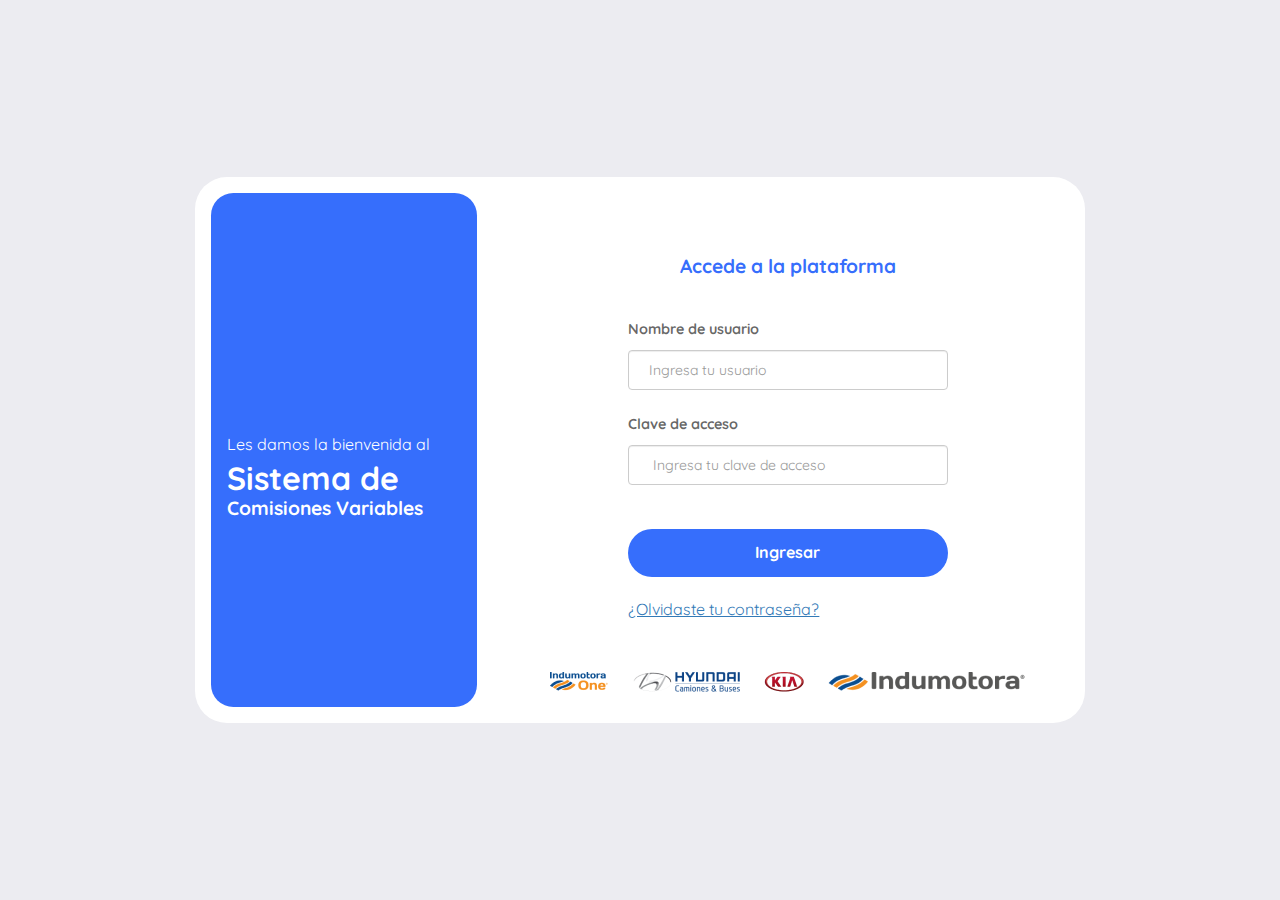
<file: index.html>
<!DOCTYPE html>
<html lang="ew">
<head>
    <meta charset="UTF-8">
    <meta http-equiv="X-UA-Compatible" content="IE=edge">
    <meta name="viewport" content="width=device-width, initial-scale=1.0">
    <title>Sistema de Comisiones Variables - 2021</title>
    <link rel="stylesheet" href="css/bootstrap.css">
    <link rel="stylesheet" href="css/style.css">

    <link rel="stylesheet" href="https://stackpath.bootstrapcdn.com/font-awesome/4.7.0/css/font-awesome.min.css">

    <style>
        @import url('https://fonts.googleapis.com/css2?family=Raleway:ital,wght@0,300;0,400;0,500;1,300;1,400;1,500&display=swap');
    </style>
    
    <style>
        @import url('https://fonts.googleapis.com/css2?family=Quicksand:wght@300;400;600&display=swap');
    </style>
    
    <style>
        @import url('https://fonts.googleapis.com/css2?family=Lato:wght@300;400;700&display=swap');
    </style>
    
</head>
<body>

    <article class="loginPages">
        <div class="login">
            <div class="login">
                <div class="row">
                    <div class="col-lg-4 col-md-4 col-sm-5 col-xs-5">
                        <div class="sistema">
                            <p class="bienvenido">
                                Les damos la bienvenida al 
                            </p>
                            <p class="titulo">
                                Sistema de <span class="tituloSmall">Comisiones Variables</span>
                            </p>                    
                        </div>
                    </div>
                    <div class="col-lg-8 col-md-8 col-sm-5 col-xs-5">
                        <div class="ingresos">
                            <div class="grid-container">
                                <div class="boxTop">

                                </div>
                                <div class="boxLogin">
                                    <div class="panel-heading text-center">
                                        <p class="tituloForm">Accede a la plataforma</p>
                                    </div>
                                    <div class="panel-body">
                                        <form accept-charset="UTF-8" role="form" class="form" id="formLogin" action="index.html" method="">
                                            <fieldset>
                                                <div class="form-group">
                                                    <label class="label">Nombre de usuario</label>
                                                    <input class="form-control" placeholder="Ingresa tu usuario" name="email" type="text">
                                                </div>
                                                <div class="form-group">
                                                    <label class="label">Clave de acceso</label>
                                                    <input class="form-control" placeholder=" Ingresa tu clave de acceso" name="password" type="password" value="">
                                                </div>
                                                <div class="form-group">
                                                    <br>
                                                    <a href="dashboard.html" class="btn btn-lg btn-principal btn-block">Ingresar</a>
                                                    <!-- <input class="btn btn-lg btn-principal btn-block" type="submit" value="Ingresar"> -->
                                                </div>
                                                <div class="information">
                                                    <a href="recuperacion.html" target="_self">
                                                        ¿Olvidaste tu contraseña?
                                                    </a>
                                                </div>
                                            </fieldset>
                                        </form>
                                    </div> 
                                </div>
                                <div class="boxLogo text-center">
                                    <img src="images/login/logotipos.png" alt="" class="logotiposBox">
                                </div>
                              </div>
                        </div>

                    </div>   
                </div>
            </div>
        </div>
    </article>
    





</body>
</html>
</file>
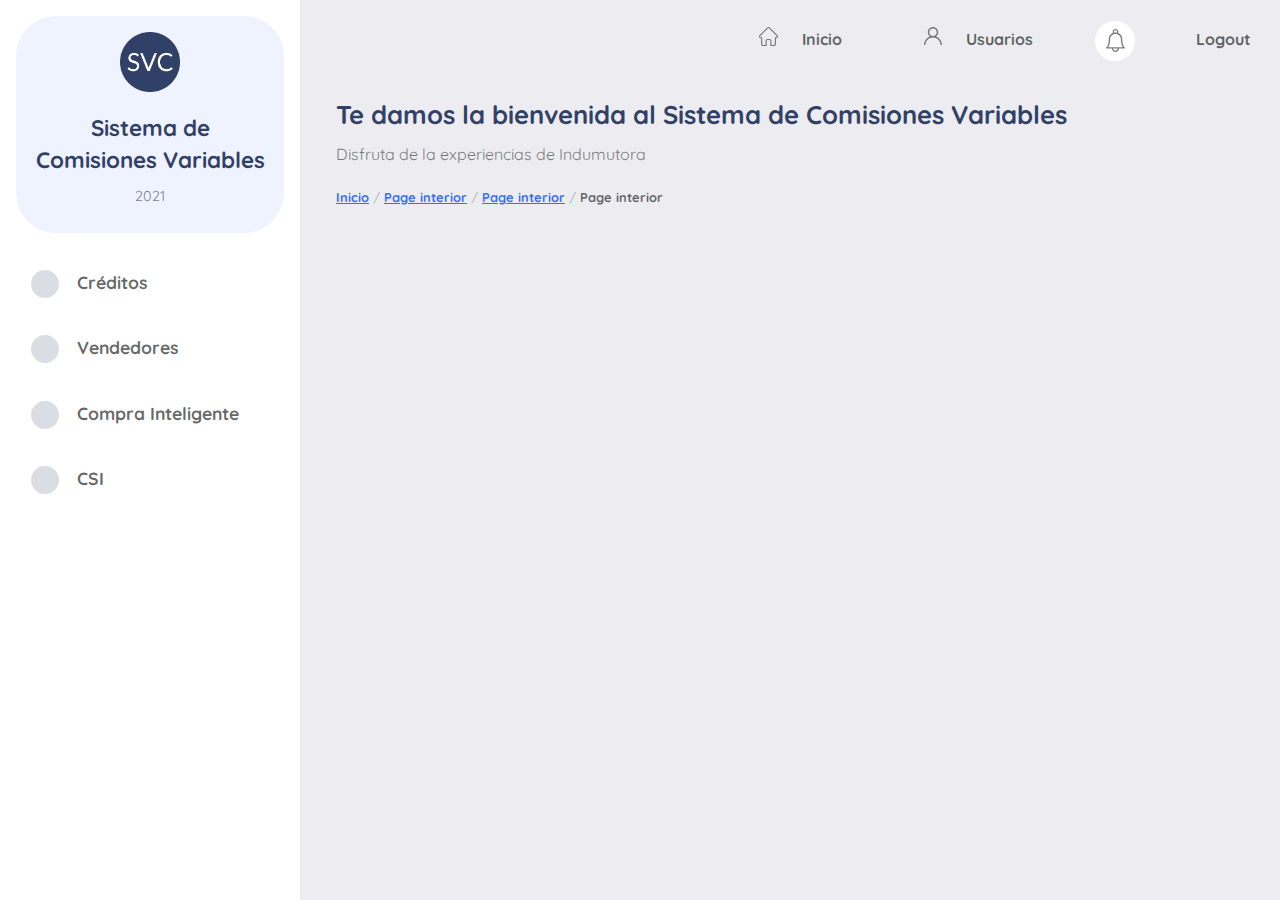
<file: dashboard.html>
<!DOCTYPE html>
<html lang="ew">
<head>
    <meta charset="UTF-8">
    <meta http-equiv="X-UA-Compatible" content="IE=edge">
    <meta name="viewport" content="width=device-width, initial-scale=1.0">
    <title>Sistema de Comisiones Variables - 2021</title>
    <link rel="stylesheet" href="css/bootstrap.css">
    <link rel="stylesheet" href="css/style.css">

<link rel="stylesheet" href="https://stackpath.bootstrapcdn.com/font-awesome/4.7.0/css/font-awesome.min.css">

<style>
    @import url('https://fonts.googleapis.com/css2?family=Raleway:ital,wght@0,300;0,400;0,500;1,300;1,400;1,500&display=swap');
</style>

<style>
    @import url('https://fonts.googleapis.com/css2?family=Quicksand:wght@300;400;600&display=swap');
</style>

<style>
    @import url('https://fonts.googleapis.com/css2?family=Lato:wght@300;400;700&display=swap');
</style>

</head>
<body>


    <div class="grid-container">
        <div class="menu">
            <div class="scvLogo">
                <img src="images/dashboard/scvCircle.png" alt="" class="scvCircle">
                <p class="titulo">Sistema de Comisiones Variables</p>
                <p class="fecha">2021</p>
            </div>
            <div class="menuItem">
                <ul>
                    <li><a href="#" class="itemList"> <img src="images/dashboard/circle.svg" class="iconItem" alt=""> Créditos</a></li>
                    <li><a href="#" class="itemList"> <img src="images/dashboard/circle.svg" class="iconItem" alt=""> Vendedores</a></li>
                    <li><a href="#" class="itemList"> <img src="images/dashboard/circle.svg" class="iconItem" alt=""> Compra Inteligente</a></li>
                    <li><a href="#" class="itemList"> <img src="images/dashboard/circle.svg" class="iconItem" alt=""> CSI</a></li>
                </ul>
            </div>
        </div>
        <div class="dash">

        <div class="menuSuperior">
            <ul>
                <li><a href="#"><img src="images/dashboard/home.svg" class="iconoMenu" alt=""> Inicio</a></li>
                <li><a href="#"><img src="images/dashboard/user.svg" class="iconoMenu" alt=""> Usuarios</a></li>
                <li><a href="#" class="notificaciones">
                    <img src="images/dashboard/notificaciones.svg" alt="">
                </a></li>
                <li><a href="index.html">Logout</a></li>

            </ul>
        </div>
          <div class="titleDash">
              <p class="title">
                Te damos la bienvenida al Sistema de Comisiones Variables
              </p>
              <p class="subtitle">
                Disfruta de la experiencias de Indumutora
              </p>
              <div class="breadcrumbs">
                <ul>
                    <li><a href="#">Inicio </a></li> /
                    <li><a href="#">Page interior </a></li> /
                    <li><a href="#">Page interior  </a></li> /
                    <li><a href="#" class="active">Page interior </a></li>
    
                </ul>
              </div>
          </div>
        </div>
      </div>





</body>
</html>
</file>
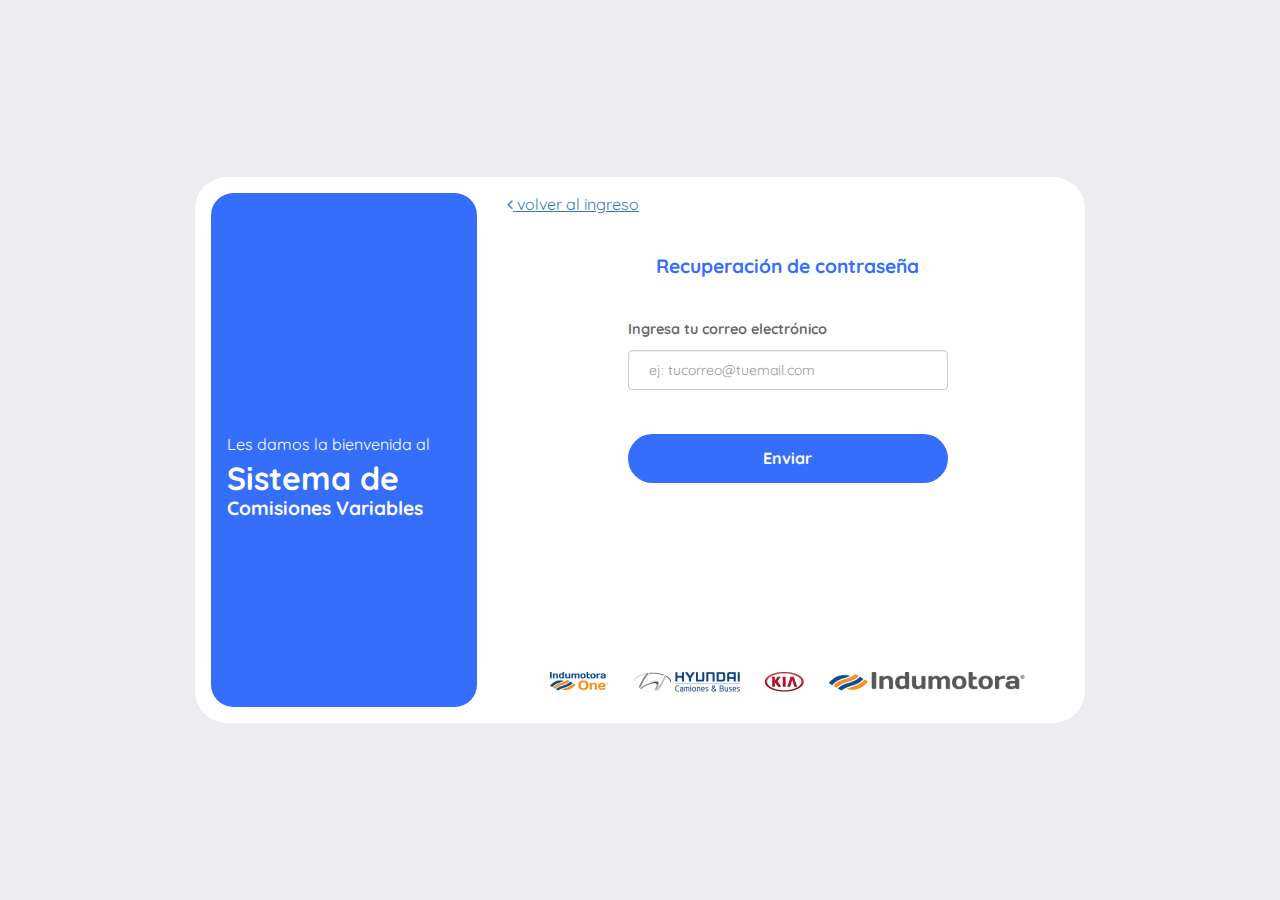
<file: recuperacion.html>
<!DOCTYPE html>
<html lang="es">
<head>
    <meta charset="UTF-8">
    <meta http-equiv="X-UA-Compatible" content="IE=edge">
    <meta name="viewport" content="width=device-width, initial-scale=1.0">
    <title>Sistema de Comisiones Variables - 2021</title>
    <link rel="stylesheet" href="css/bootstrap.css">
    <link rel="stylesheet" href="css/style.css">

    <link rel="stylesheet" href="https://stackpath.bootstrapcdn.com/font-awesome/4.7.0/css/font-awesome.min.css">
    <style>
        @import url('https://fonts.googleapis.com/css2?family=Raleway:ital,wght@0,300;0,400;0,500;1,300;1,400;1,500&display=swap');
    </style>
    
    <style>
        @import url('https://fonts.googleapis.com/css2?family=Quicksand:wght@300;400;600&display=swap');
    </style>
    
    <style>
        @import url('https://fonts.googleapis.com/css2?family=Lato:wght@300;400;700&display=swap');
    </style>
    
</head>
<body>

    <article class="loginPages">
        <div class="login">
            <div class="login">
                <div class="row">
                    <div class="col-lg-4 col-md-4 col-sm-5 col-xs-5">
                        <div class="sistema">
                            <p class="bienvenido">
                                Les damos la bienvenida al 
                            </p>
                            <p class="titulo">
                                Sistema de <span class="tituloSmall">Comisiones Variables</span>
                            </p>                    
                        </div>
                    </div>
                    <div class="col-lg-8 col-md-8 col-sm-5 col-xs-5">
                        <div class="ingresos">
                            <div class="grid-container">
                                <div class="boxTop text-left">
                                    <a href="index.html" target="_self" class="btnVolver"><i class="fa fa-angle-left" aria-hidden="true"></i> volver al ingreso</a>
                                </div>
                                <div class="boxLogin">
                                    <div class="panel-heading text-center">
                                        <p class="tituloForm">Recuperación de contraseña</p>
                                    </div>
                                    <div class="panel-body">
                                        <form accept-charset="UTF-8" role="form" class="form" id="formLoginRecuperacion">
                                            <fieldset>
                                                <div class="form-group">
                                                    <label class="label">Ingresa tu correo electrónico</label>
                                                    <input class="form-control" placeholder="ej: tucorreo@tuemail.com" name="email" type="text">
                                                </div>
                                                <div class="form-group">
                                                    <br>
                                                    <a href="dashboard.html" class="btn btn-lg btn-principal btn-block">Enviar</a>
                                                    <!-- <input class="btn btn-lg btn-principal btn-block" type="submit" value="Enviar">
                                                </div> -->
                                            </fieldset>
                                        </form>
                                    </div> 
                                </div>
                                <div class="boxLogo text-center">
                                    <img src="images/login/logotipos.png" alt="" class="logotiposBox">
                                </div>
                              </div>
                        </div>

                    </div>   
                </div>
            </div>
        </div>
    </article>
    





</body>
</html>
</file>
<file: css/style.css>
body {
  background-color: #ECECF1;
  font-size: 16px;
  color: rgba(0, 0, 0, 0.2);
  font-family: "Quicksand", sans-serif; }
  body a {
    text-decoration: underline; }

.btn-principal {
  background: #366EFC;
  border-radius: 100px;
  color: white;
  font-size: 1em;
  font-weight: bold;
  padding: 0.8em 3em;
  text-decoration: none;
  -webkit-transition: 0.2s all;
  -o-transition: 0.2s all;
  transition: 0.2s all; }
  .btn-principal:hover {
    background: #5C8AFF;
    color: white; }

.form-control {
  height: 40px !important;
  padding: 10px 20px !important; }

.loginPages {
  background: #ECECF1;
  height: 100vh;
  display: -webkit-box;
  display: -ms-flexbox;
  display: flex;
  -webkit-box-pack: center;
  -ms-flex-pack: center;
  justify-content: center;
  -webkit-box-align: center;
  -ms-flex-align: center;
  align-items: center; }

.login {
  max-width: 890px;
  margin: 0 auto;
  background: white;
  padding: 0.5em;
  border-radius: 2em; }
  .login .sistema {
    padding: 15em 1em 11em 1em;
    width: 100%;
    border-radius: 1.4em;
    background: #366EFC; }
    .login .sistema .bienvenido {
      color: white;
      font-size: 1em; }
    .login .sistema .titulo {
      color: white;
      font-size: 2em;
      line-height: 25px;
      font-weight: bold; }
      .login .sistema .titulo .tituloSmall {
        font-size: 0.6em; }
  .login .ingresos .grid-container {
    display: -ms-grid;
    display: grid;
    -ms-grid-columns: 1fr;
    grid-template-columns: 1fr;
    -ms-grid-rows: 0.2fr 0px 1.6fr 0px 0.2fr;
    grid-template-rows: 0.2fr 1.6fr 0.2fr;
    gap: 0px 0px;
    justify-items: self-start;
    height: 500px;
    width: 100%;
    grid-template-areas: "boxTop" "boxLogin" "boxLogo"; }
  .login .ingresos .boxTop {
    -ms-grid-row: 1;
    -ms-grid-column: 1;
    grid-area: boxTop;
    align-self: flex-start;
    -ms-grid-column-align: left;
    justify-self: left;
    height: 2em; }
    .login .ingresos .boxTop .btnVolver {
      font-size: 1em; }
  .login .ingresos .boxLogin {
    -ms-grid-row: 3;
    -ms-grid-column: 1;
    grid-area: boxLogin;
    align-self: flex-start;
    -ms-grid-column-align: center;
    justify-self: center;
    width: 100%; }
    .login .ingresos .boxLogin .tituloForm {
      font-size: 1.2em;
      font-weight: bold;
      color: #366EFC;
      max-width: 100%; }
    .login .ingresos .boxLogin form {
      margin: 0 auto;
      max-width: 60%; }
      .login .ingresos .boxLogin form label {
        display: inline-block !important;
        color: rgba(0, 0, 0, 0.6) !important;
        font-weight: bold;
        font-size: 0.9em !important;
        padding: 0.4em 0em 0.6em 0em !important; }
      .login .ingresos .boxLogin form .form-group {
        margin-bottom: 1.3em !important; }
  .login .ingresos .boxLogo {
    -ms-grid-row: 5;
    -ms-grid-column: 1;
    grid-area: boxLogo;
    align-self: flex-end;
    -ms-grid-column-align: center;
    justify-self: center; }
    .login .ingresos .boxLogo .logotiposBox {
      width: 100%; }

.grid-container {
  display: -ms-grid;
  display: grid;
  -ms-grid-columns: 0.5fr 0px 1.5fr;
  grid-template-columns: 0.5fr 1.5fr;
  -ms-grid-rows: 1fr;
  grid-template-rows: 1fr;
  gap: 0px 0px;
  height: 100vh;
  grid-template-areas: "menu dash"; }

.menu {
  -ms-grid-row: 1;
  -ms-grid-column: 1;
  grid-area: menu;
  background: white;
  max-width: 300px; }
  .menu .scvLogo {
    margin: 1em;
    background: #EFF3FF;
    border-radius: 40px;
    padding: 1em;
    text-align: center; }
    .menu .scvLogo .scvCircle {
      width: 60px;
      height: 60px;
      margin-bottom: 20px; }
    .menu .scvLogo .titulo {
      color: #314067;
      font-weight: bold;
      font-size: 1.4em; }
    .menu .scvLogo .fecha {
      color: rgba(0, 0, 0, 0.5);
      text-transform: bold;
      font-size: 0.9em; }
  .menu .menuItem {
    margin-top: 20px; }
    .menu .menuItem ul {
      list-style: none;
      margin: 0px !important;
      padding: 0px !important; }
      .menu .menuItem ul li {
        margin: 0px !important;
        padding: 0px !important; }
        .menu .menuItem ul li .itemList {
          width: 100%;
          display: block;
          padding: 1em;
          text-decoration: none;
          -webkit-transition: 0.2s all;
          -o-transition: 0.2s all;
          transition: 0.2s all;
          color: rgba(0, 0, 0, 0.6);
          font-weight: bold;
          font-size: 1.1em; }
          .menu .menuItem ul li .itemList .iconItem {
            padding: 0px 13px 2px 13px; }
          .menu .menuItem ul li .itemList:hover {
            background: #ECECF1; }

.dash {
  -ms-grid-row: 1;
  -ms-grid-column: 3;
  grid-area: dash;
  background: #ECECF1;
  padding: 1em; }
  .dash .menuSuperior {
    position: absolute;
    top: 0px;
    right: 0px; }
    .dash .menuSuperior ul {
      display: inline-block;
      margin: 0px !important;
      padding: 0px !important; }
      .dash .menuSuperior ul li {
        display: inline-block;
        margin: 0px !important;
        padding: 1.3em 1.8em !important; }
        .dash .menuSuperior ul li a {
          text-decoration: none;
          font-weight: bold;
          -webkit-transition: 0.2s all;
          -o-transition: 0.2s all;
          transition: 0.2s all;
          color: rgba(0, 0, 0, 0.6); }
          .dash .menuSuperior ul li a .iconoMenu {
            padding: 0px 20px 0.6em 20px; }
  .dash .titleDash {
    margin-top: 5em !important; }
    .dash .titleDash .title {
      font-size: 1.6em;
      color: #314067;
      font-weight: bold; }
    .dash .titleDash .subtitle {
      font-size: 1em;
      color: rgba(0, 0, 0, 0.5); }
    .dash .titleDash .breadcrumbs {
      margin-top: 1.8em;
      margin-bottom: 2em;
      font-size: 0.8em;
      font-weight: bold; }
      .dash .titleDash .breadcrumbs ul {
        margin: 0px !important;
        padding: 0px !important; }
        .dash .titleDash .breadcrumbs ul li {
          display: inline-block;
          margin: 0px !important; }
          .dash .titleDash .breadcrumbs ul li a {
            font-weight: bold;
            -webkit-transition: 0.2s all;
            -o-transition: 0.2s all;
            transition: 0.2s all;
            color: #366EFC; }
          .dash .titleDash .breadcrumbs ul li .active {
            text-decoration: none;
            color: rgba(0, 0, 0, 0.6); }

.loginPage {
  margin-top: 8em; }
</file>
